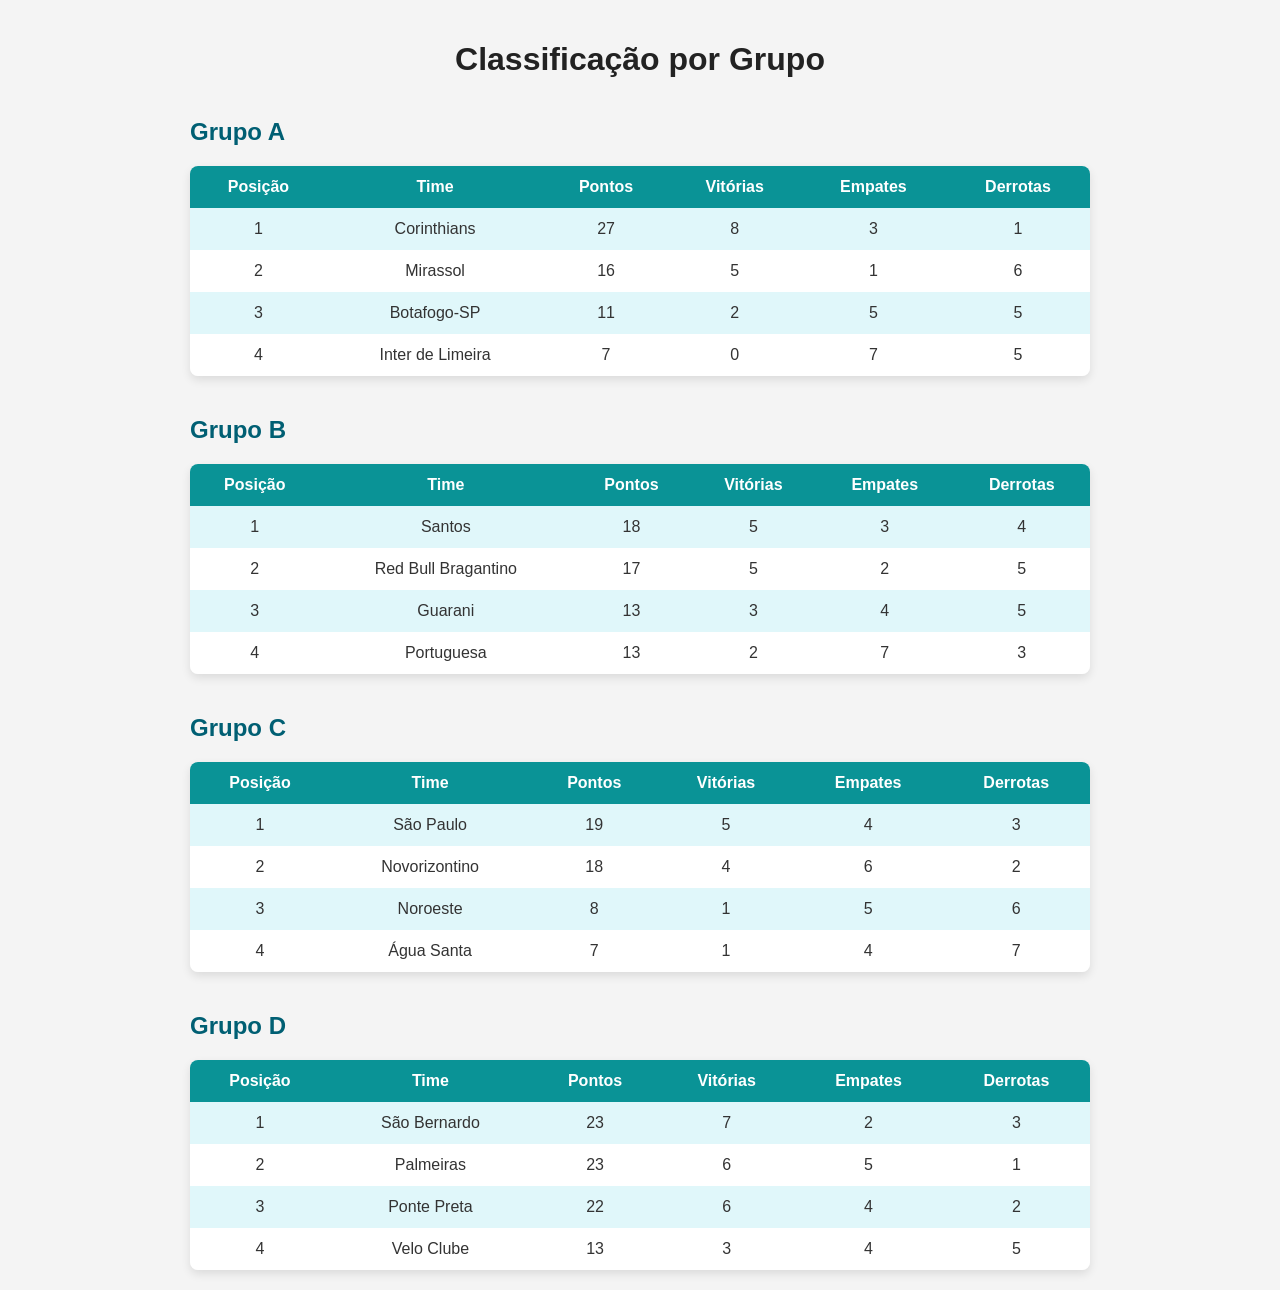
<file: index.html>
<!DOCTYPE html>
<html lang="en">
<head>
    <meta charset="UTF-8">
    <meta name="viewport" content="width=device-width, initial-scale=1.0">
    <title>Paulistão 2025</title>

    <link rel="stylesheet" href="style.css">
</head>
<body>
    <h1>Classificação por Grupo</h1>
  <div id="resultado"></div>
    <script src="./index.js"></script>
</body>
</html>
</file>
<file: style.css>
body {
    font-family: 'Segoe UI', Tahoma, Geneva, Verdana, sans-serif;
    background-color: #f4f4f4;
    margin: 0;
    padding: 20px;
    color: #333;
  }
  
  h1 {
    text-align: center;
    margin-bottom: 40px;
    color: #222;
  }
  
  h2 {
    margin-top: 40px;
    color: #005f73;
  }
  
  #resultado {
    max-width: 900px;
    margin: 0 auto;
  }
  
  table {
    width: 100%;
    border-collapse: collapse;
    margin-top: 10px;
    box-shadow: 0 4px 10px rgba(0,0,0,0.1);
    border-radius: 8px;
    overflow: hidden;
  }
  
  th, td {
    padding: 12px;
    text-align: center;
  }
  
  th {
    background-color: #0a9396;
    color: white;
  }
  
  tr:nth-child(even) {
    background-color: #e0f7fa;
  }
  
  tr:nth-child(odd) {
    background-color: #ffffff;
  }
  
  tr:hover {
    background-color: #b2dfdb;
    cursor: pointer;
  }
  
  table, th, td {
    border: none;
  }
</file>
